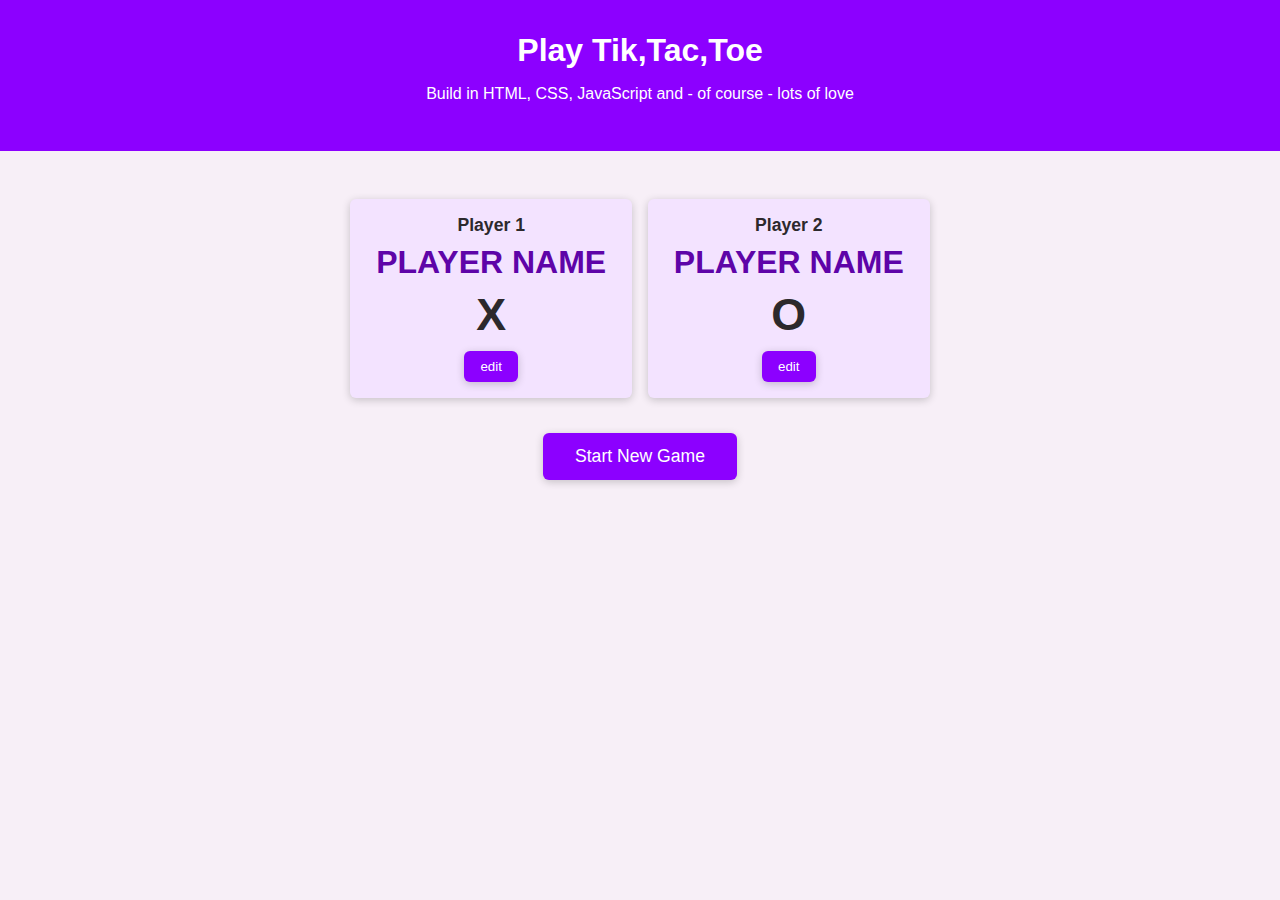
<file: index.html>
<!DOCTYPE html>
<html lang="en">
<head>
    <meta charset="UTF-8">
    <meta http-equiv="X-UA-Compatible" content="IE=edge">
    <meta name="viewport" content="width=device-width, initial-scale=1.0">
    <link rel="preconnect" href="https://fonts.googleapis.com"><link rel="preconnect" href="https://fonts.gstatic.com" crossorigin><link href="https://fonts.googleapis.com/css2?family=Ubuntu:wght@700&display=swap" rel="stylesheet">
    <link rel="preconnect" href="https://fonts.googleapis.com"><link rel="preconnect" href="https://fonts.gstatic.com" crossorigin><link href="https://fonts.googleapis.com/css2?family=Open+Sans:ital,wght@0,400;1,700&display=swap" rel="stylesheet">
    <link rel="stylesheet" type="text/css" href="main.css">
    <link rel="stylesheet" type="text/css" href="overlay.css">
    <link rel="stylesheet" type="text/css" href="won.css">
    <link rel="stylesheet" type="text/css" href="mediaquary.css">
    <link rel="stylesheet" type="text/css" href="game-plate.css">
    <script src="checkWinner.js" defer></script>
    <script src="gameLogic.js" defer></script>
    <script src="gameStart.js" defer></script>
    <script src="fuctions.js" defer></script>
    <script src="accessElements.js" defer></script>
    <script src="gameOver.js" defer></script>
    
   
    <title>Tik-Tak-Tok</title>
</head>
<body>
    <div id="main-topic">
        <h1>Play Tik,Tac,Toe</h1>
        <p>Build in HTML, CSS, JavaScript and - of course - lots of love</p>
    </div>
    <div id="overlay-background"></div>
    <form>
    <div id="form-submission">

        <h3><b>Choose your name</b></h3>
        
            <label for="name-field">Player name</label>
            <input type="text" id="name-field" name="user-name" required>
            <p id="errorMessage"></p>
            <button type="submit" id="Confirm-button">Confirm</button>
            <button type="button" id="cancle-button">Cancle</button>
     
    </div>
</form>
    
    <div id="second-main">
    <div class="player-name" id="player-1-dataset">

        <p><b>Player 1</b></p>
        <h1 id="player-1">PLAYER NAME</h1>
        <p id="main-sign">X</p>
        <button class="edit-button" id="button1" data-playerid="1">edit</button>

    </div>

    <div class="player-name" id="player-2-dataset">

        <p><b>Player 2</b></p>
        <h1 id="player-2">PLAYER NAME</h1>
        <p id="main-sign">O</p>
        <button class="edit-button" id="button2" data-playerid="2">edit</button>
       

    </div>
</div>

<div id="new-game-start">

    <button id="new-Start-button">Start New Game</button>
</div>

<div id="won-game">

    <h1>You Won! <span id="winner-id"> PLAYER NAME</span></h1>
    <p>Click "Start New Game" above, to start a new game!</p>

</div>


<div id="game-plate">
    <p>it is your turn <b><span id="changePlayer">PLAYER NAME!</span></b></p>
<ul id="game-palteAll">

    <li data-row="1" data-col="1"></li>
    <li data-row="1" data-col="2"></li>
    <li data-row="1" data-col="3"></li>

    <li data-row="2" data-col="1"></li>
    <li data-row="2" data-col="2"></li>
    <li data-row="2" data-col="3"></li>

    <li data-row="3" data-col="1"></li>
    <li data-row="3" data-col="2"></li>
    <li data-row="3" data-col="3"></li>
</ul>
</div>
</body>
</html>
</file>
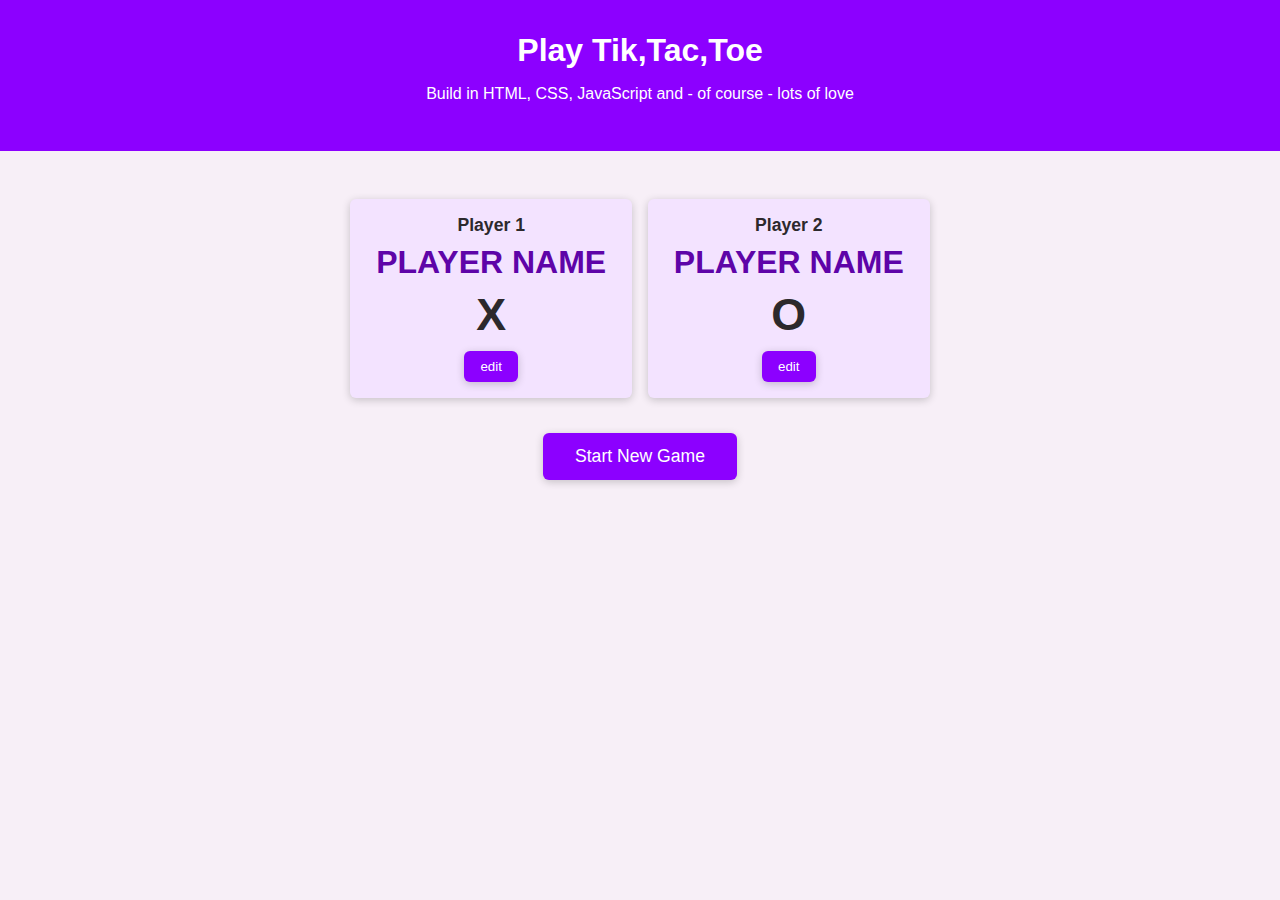
<file: main.html>
<!DOCTYPE html>
<html lang="en">
<head>
    <meta charset="UTF-8">
    <meta http-equiv="X-UA-Compatible" content="IE=edge">
    <meta name="viewport" content="width=device-width, initial-scale=1.0">
    <link rel="preconnect" href="https://fonts.googleapis.com"><link rel="preconnect" href="https://fonts.gstatic.com" crossorigin><link href="https://fonts.googleapis.com/css2?family=Ubuntu:wght@700&display=swap" rel="stylesheet">
    <link rel="preconnect" href="https://fonts.googleapis.com"><link rel="preconnect" href="https://fonts.gstatic.com" crossorigin><link href="https://fonts.googleapis.com/css2?family=Open+Sans:ital,wght@0,400;1,700&display=swap" rel="stylesheet">
    <link rel="stylesheet" type="text/css" href="main.css">
    <link rel="stylesheet" type="text/css" href="overlay.css">
    <link rel="stylesheet" type="text/css" href="won.css">
    <link rel="stylesheet" type="text/css" href="mediaquary.css">
    <link rel="stylesheet" type="text/css" href="game-plate.css">
    <script src="checkWinner.js" defer></script>
    <script src="gameLogic.js" defer></script>
    <script src="gameStart.js" defer></script>
    <script src="fuctions.js" defer></script>
    <script src="accessElements.js" defer></script>
    <script src="gameOver.js" defer></script>
    
   
    <title>Tik-Tak-Tok</title>
</head>
<body>
    <div id="main-topic">
        <h1>Play Tik,Tac,Toe</h1>
        <p>Build in HTML, CSS, JavaScript and - of course - lots of love</p>
    </div>
    <div id="overlay-background"></div>
    <form>
    <div id="form-submission">

        <h3><b>Choose your name</b></h3>
        
            <label for="name-field">Player name</label>
            <input type="text" id="name-field" name="user-name" required>
            <p id="errorMessage"></p>
            <button type="submit" id="Confirm-button">Confirm</button>
            <button type="button" id="cancle-button">Cancle</button>
     
    </div>
</form>
    
    <div id="second-main">
    <div class="player-name" id="player-1-dataset">

        <p><b>Player 1</b></p>
        <h1 id="player-1">PLAYER NAME</h1>
        <p id="main-sign">X</p>
        <button class="edit-button" id="button1" data-playerid="1">edit</button>

    </div>

    <div class="player-name" id="player-2-dataset">

        <p><b>Player 2</b></p>
        <h1 id="player-2">PLAYER NAME</h1>
        <p id="main-sign">O</p>
        <button class="edit-button" id="button2" data-playerid="2">edit</button>
       

    </div>
</div>

<div id="new-game-start">

    <button id="new-Start-button">Start New Game</button>
</div>

<div id="won-game">

    <h1>You Won! <span id="winner-id"> PLAYER NAME</span></h1>
    <p>Click "Start New Game" above, to start a new game!</p>

</div>


<div id="game-plate">
    <p>it is your turn <b><span id="changePlayer">PLAYER NAME!</span></b></p>
<ul id="game-palteAll">

    <li data-row="1" data-col="1"></li>
    <li data-row="1" data-col="2"></li>
    <li data-row="1" data-col="3"></li>

    <li data-row="2" data-col="1"></li>
    <li data-row="2" data-col="2"></li>
    <li data-row="2" data-col="3"></li>

    <li data-row="3" data-col="1"></li>
    <li data-row="3" data-col="2"></li>
    <li data-row="3" data-col="3"></li>
</ul>
</div>
</body>
</html>
</file>
<file: main.css>
body{
    margin: 0;
    font-family: sans-serif;
    color: rgb(44, 41, 44);
    background-color: rgb(247, 239, 247);
}

#main-topic{

    background-color: rgb(140, 0, 255);
    color: white;
    text-align: center;
    padding: 2rem 0;

}

#main-topic h1{

    margin: 0;
    font-weight: bold;
     
}

.player-name{

    background-color: rgb(243, 227, 255);
    width: 20%;
    text-align: center;
    border-radius: 6px;
    box-shadow: 0 2px 8px rgb(0, 0, 0,0.2);
    padding: 1rem 0.8rem;
}

.player-name h1{

    margin-top: 0.5rem;
    margin-bottom: 0.5rem;
    color: rgb(94, 4, 168);
}

.player-name p{

    margin: 0;
    font-size: 1.1rem;
}

#main-sign{

    font-size: 2.8rem;
    font-weight: bolder;
}

#second-main{

    display: flex;
    flex-direction: row;
    justify-content: center;
    gap: 1.0rem;
    width: 100%;
    height: auto;
    margin: 3rem auto;
    margin-bottom: 1.5rem;

}

.edit-button{

    color: rgb(255, 255, 255);
}

.edit-button:hover{

    color: rgb(255, 255, 255);
    cursor: pointer;
}

#new-game-start{
    width:fit-content;
    margin: 1.0rem auto;
}

#new-Start-button{
    font-size: 1.1rem;
    padding: 0.8rem 2.0rem;
}

#new-Start-button:hover{
background-color: rgb(50, 5, 87);
cursor: pointer;

}

#new-Start-button:active{
    background-color: rgb(29, 3, 50);
    cursor: pointer;
    
    }
</file>
<file: overlay.css>
#overlay-background{

width: 100%;
height: 100%;
position: fixed;
top: 0;
left: 0;
background-color: rgb(0, 0, 0,0.7);
display: none;

}

#form-submission{
    position: fixed;
    top: 15%;
    left: 29%;
    background-color: white;
    width: 40%;
    height: auto;
    text-align: center;
    margin: 25px auto;
    border-radius: 6px;
    box-shadow: 0 2px 8px rgb(0, 0, 0,0.2);
    padding: 1rem;
    display: none;
   
}

input{

    width: 35%;
    margin: 0 auto;
    font-family: inherit;
    padding: 0.2rem 0.5rem;
}

.error{

    background-color: rgb(204, 21, 64);
}

button{

    background-color: rgb(140, 0, 255);
    border: none;
    color: white;
    font-family: inherit;
    padding: 0.5rem 1rem;
    border-radius: 6px;
    box-shadow: 0 2px 8px rgb(0, 0, 0,0.2);
    margin-top: 0.7rem;
}

button:hover{

background-color: rgb(50, 5, 87);
cursor: pointer;
}

button:active{

    background-color: rgb(29, 3, 50);
    cursor: pointer;
    
}

label,input{

    display: block;
}
</file>
<file: won.css>
#won-game{

    background-color: rgb(50, 5, 87);
    color: white;
    text-align: center;
    width: 50%;
    height: auto;
    padding: 1.6rem 1.0rem;
    margin: 3rem auto;
    border-radius: 6px;
    box-shadow: 0 2px 8px rgb(0, 0, 0,0.2);
    display: none;
}

#won-game h1{

    font-size: 2.9rem;
    margin: 0;
}
</file>
<file: mediaquary.css>
@media(max-width : 768px ){
    #second-main{

    display: grid;
    gap: 1.0rem;
    margin: 20px auto;
   

    }

    .player-name{

        width: 130%;

    }
}
</file>
<file: game-plate.css>
#game-plate{

    display: none;
    text-align: center;
}

ul{

    list-style: none;
    display: grid;
    grid-template-columns: repeat(3,6rem);
    grid-template-rows: repeat(3,6rem);
    gap: 4px 3px;
    width:fit-content;
    margin: 1.5rem auto; 
    padding: 0;
   
}

li{

    background-color: rgb(190, 146, 224);
    width: 95%;
    height: 75%;
    border-radius: 2px;
    box-shadow: 0 2px 8px rgb(0, 0, 0,0.2);
    text-align: center;
    font-size: 3rem;
    color: white;
    padding-top: 20px;
    font-weight: bold;
   
}

li:hover{

    background-color: rgb(140, 0, 255);

}

.newColor{

    background-color: rgb(140, 0, 255);

}
</file>
